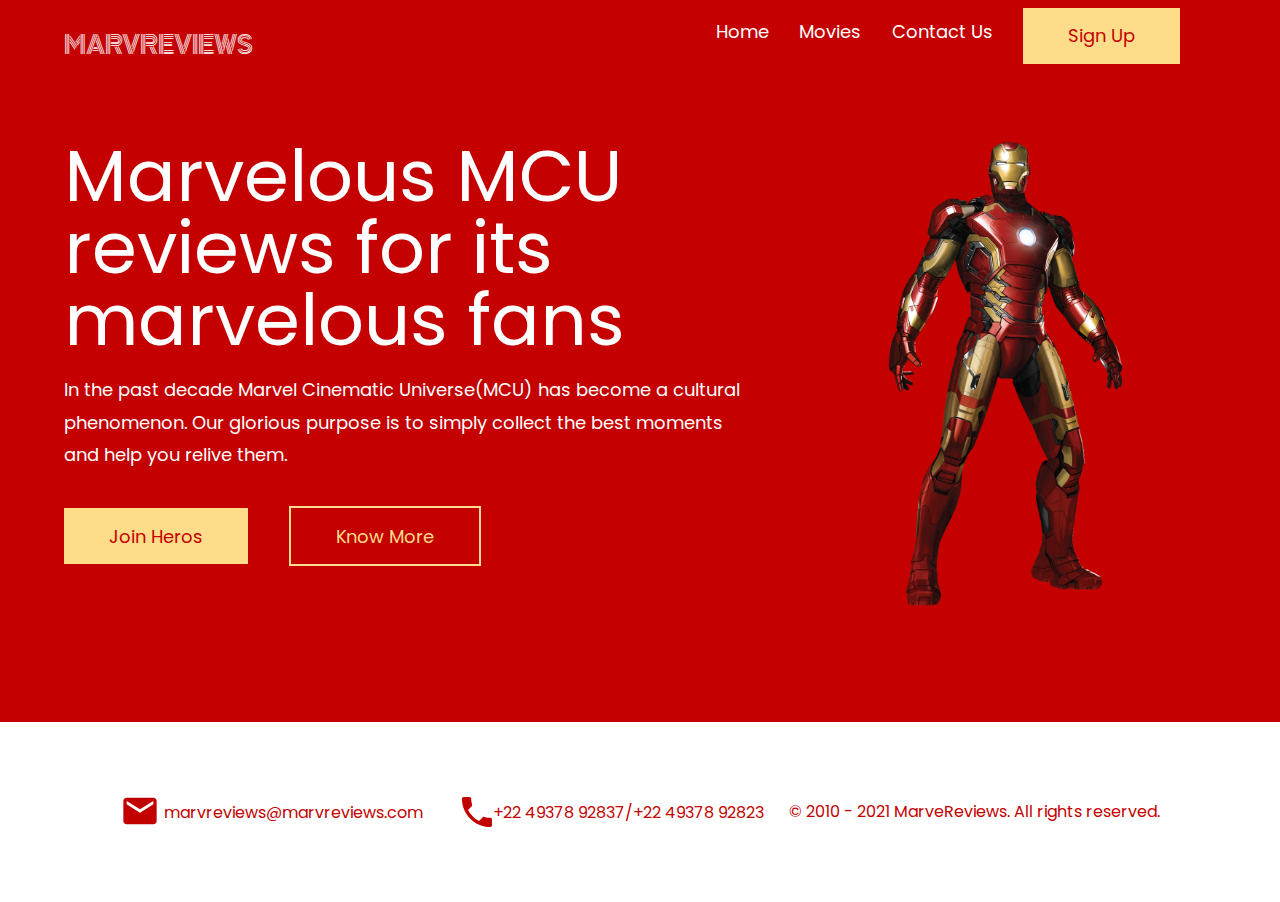
<file: index.html>
<!DOCTYPE html>
<html lang="en">
  <head>
    <meta charset="UTF-8" />
    <meta http-equiv="X-UA-Compatible" content="IE=edge" />
    <meta name="viewport" content="width=device-width, initial-scale=1.0" />
    <title>MarvReviews</title>
    <link rel="shortcut icon" href="favicon.ico" type="image/x-icon" />
    <link rel="stylesheet" href="./styles/styles.css" />
    <link rel="stylesheet" href="./styles/tags.css" />
  </head>
  <body style="background-color: hsl(0, 100, 38)">
    <header class="container">
      <div class="logo">MARVREVIEWS</div>
      <nav class="nav">
        <ul class="nav-list">
          <li><a href="./index.html" class="nav-list--item"> Home </a></li>
          <li><a href="./movies.html" class="nav-list--item"> Movies </a></li>
          <li>
            <a href="./contact.html" class="nav-list--item"> Contact Us </a>
          </li>
          <li class="li-btn">
            <a href="./sign-up.html" class="btn"> Sign Up </a>
          </li>
        </ul>
      </nav>
    </header>
    <main class="container">
      <section class="hero-about">
        <h1>Marvelous MCU reviews for its marvelous fans</h1>
        <h2 id="hero-h2">
          In the past decade Marvel Cinematic Universe(MCU) has become a
          cultural phenomenon. Our glorious purpose is to simply collect the
          best moments and help you relive them.
        </h2>

        <div class="btn-group">
          <a class="btn" href="./sign-up.html">Join Heros</a>
          <a class="btn btn-rev" href="./movies.html">Know More</a>
        </div>
      </section>
      <section class="hero-image">
        <img src="./assets/IronMan.webp" alt="Iron Man" />
      </section>
    </main>
    <footer>
      <div class="mail footer-item">
        <img src="./assets/svgs/mail.svg" alt="mail icon" id="mail-icon" />
        <label for="mail-icon" id="mail-label"
          >marvreviews@marvreviews.com</label
        >
      </div>
      <div class="call footer-item">
        <img src="./assets/svgs/call.svg" alt="call icon" id="call-icon" />
        <label for="call-icon" id="call-label"
          >+22 49378 92837/+22 49378 92823</label
        >
      </div>
      <div class="copyrights footer-item">
        © 2010 - 2021 MarveReviews. All rights reserved.
      </div>
    </footer>
  </body>
</html>
</file>
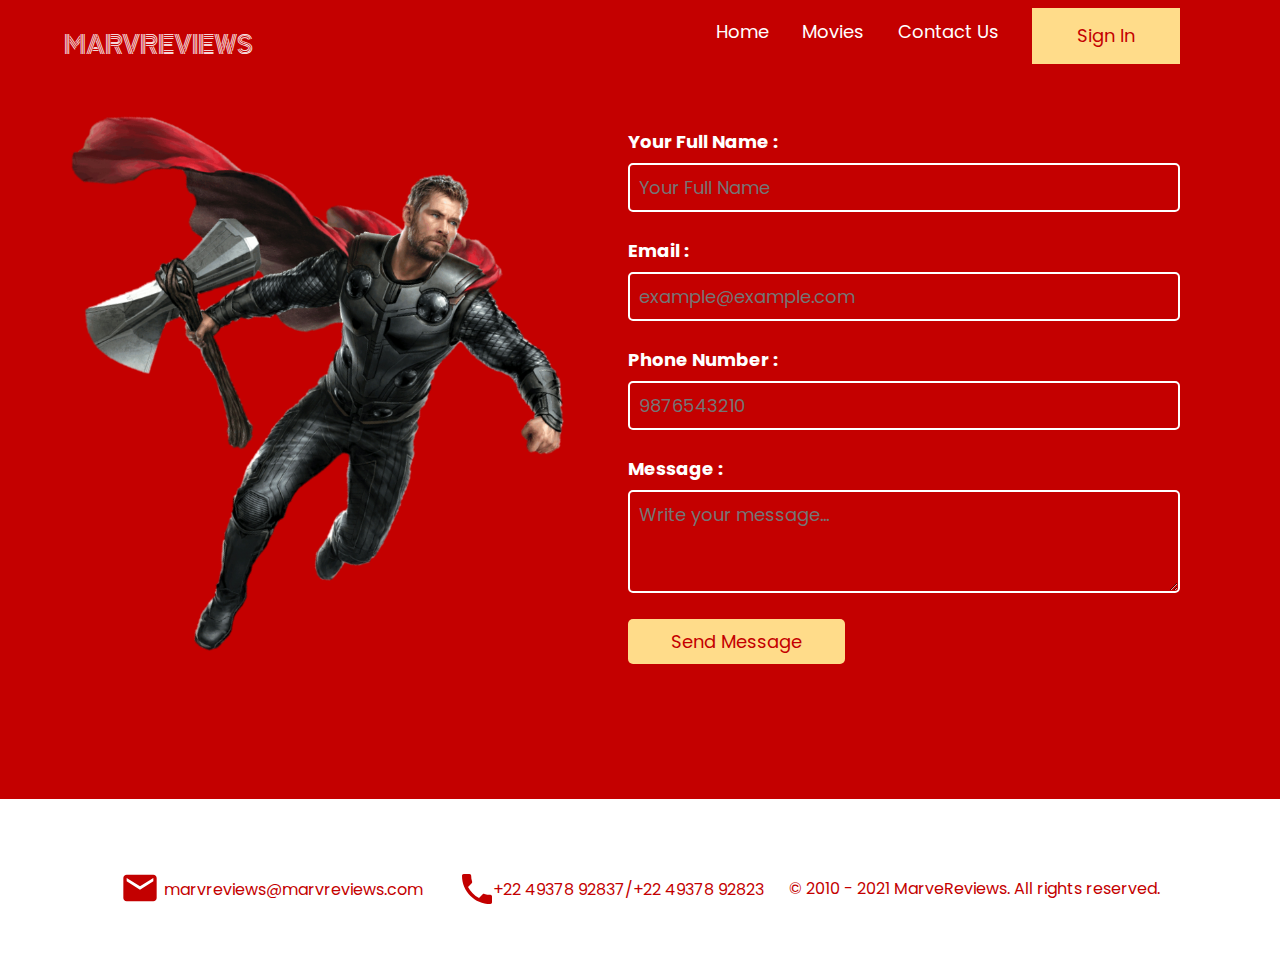
<file: contact.html>
<!DOCTYPE html>
<html lang="en">
  <head>
    <meta charset="UTF-8" />
    <meta http-equiv="X-UA-Compatible" content="IE=edge" />
    <meta name="viewport" content="width=device-width, initial-scale=1.0" />
    <title>MarvReviews</title>
    <link rel="shortcut icon" href="favicon.ico" type="image/x-icon" />
    <link rel="stylesheet" href="./styles/styles.css" />
    <link rel="stylesheet" href="./styles/tags.css" />
    <link rel="stylesheet" href="./styles/form.css" />
  </head>
  <body style="background-color: hsl(0, 100, 38)">
    <header class="container">
      <div class="logo">MARVREVIEWS</div>
      <nav class="nav">
        <ul class="nav-list">
          <li><a href="./index.html" class="nav-list--item"> Home </a></li>
          <li><a href="./movies.html" class="nav-list--item"> Movies </a></li>
          <li>
            <a href="./contact.html" class="nav-list--item"> Contact Us </a>
          </li>
          <li class="li-btn">
            <a href="./sign-in.html" class="btn"> Sign In </a>
          </li>
        </ul>
      </nav>
    </header>
    <main class="container">
      <section class="">
        <img src="./assets/thor.png" class="thor" alt="Iron Man" />
      </section>
      <section class="form-container">
        <form action="./index.html" method="GET">
          <div class="form-group">
            <label for="name">Your Full Name :</label>
            <input
              type="text"
              id="name"
              name="name"
              placeholder="Your Full Name"
              required
              autocomplete="off"
            />
          </div>
          <div class="form-group">
            <label for="email">Email :</label>
            <input
              type="email"
              id="email"
              name="email"
              placeholder="example@example.com"
              required
              autocomplete="off"
            />
          </div>
          <div class="form-group">
            <label for="phone-number">Phone Number :</label>
            <input
              type="number"
              id="phone-number"
              name="phone-number"
              placeholder="9876543210"
              required
              autocomplete="off"
            />
          </div>
          <div class="form-group">
            <label for="message">Message :</label>
            <textarea
              type="password"
              id="message"
              name="message"
              placeholder="Write your message..."
              required
              rows="3"
            ></textarea>
          </div>
          <button class="btn btn-round">Send Message</button>
        </form>
      </section>
    </main>
    <footer>
      <div class="mail footer-item">
        <img
          src="./assets/svgs/mail.svg"
          alt="mail icon"
          class="icon"
          id="mail-icon"
        />
        <label for="mail-icon" id="mail-label"
          >marvreviews@marvreviews.com</label
        >
      </div>
      <div class="call footer-item">
        <img
          src="./assets/svgs/call.svg"
          alt="call icon"
          class="icon"
          id="call-icon"
        />
        <label for="call-icon" id="call-label"
          >+22 49378 92837/+22 49378 92823</label
        >
      </div>
      <div class="copyrights footer-item">
        © 2010 - 2021 MarveReviews. All rights reserved.
      </div>
    </footer>
  </body>
</html>
</file>
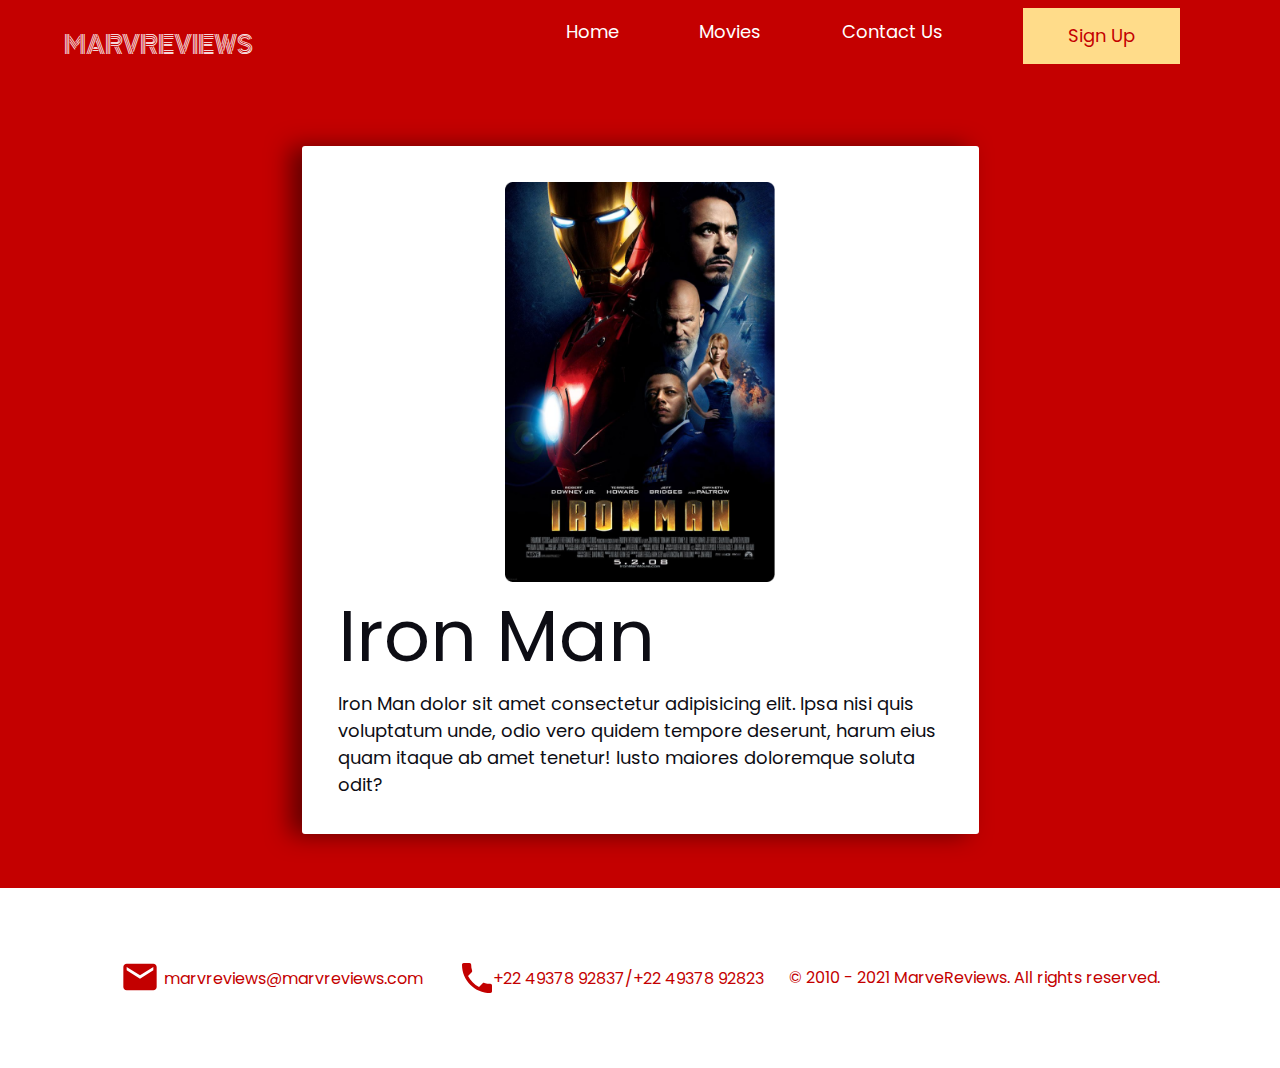
<file: details.html>
<!DOCTYPE html>
<html lang="en">
  <head>
    <meta charset="UTF-8" />
    <meta http-equiv="X-UA-Compatible" content="IE=edge" />
    <meta name="viewport" content="width=device-width, initial-scale=1.0" />
    <title>MarvReviews</title>
    <link rel="shortcut icon" href="favicon.ico" type="image/x-icon" />
    <link rel="stylesheet" href="./styles/styles.css" />
    <link rel="stylesheet" href="./styles/tags.css" />
    <link rel="stylesheet" href="./styles/details.css" />
    <script defer src="./scripts/add-movies.js"></script>
  </head>
  <body style="background-color: hsl(0, 100, 38)">
    <header class="container">
      <div class="logo">MARVREVIEWS</div>
      <nav class="nav">
        <ul class="nav-list">
          <li><a href="./index.html" class="nav-list--item"> Home </a></li>
          <li><a href="./movies.html" class="nav-list--item"> Movies </a></li>
          <li>
            <a href="./contact.html" class="nav-list--item"> Contact Us </a>
          </li>
          <li class="li-btn">
            <a href="./sign-up.html" class="btn"> Sign Up </a>
          </li>
        </ul>
      </nav>
    </header>

    <main class="container">
      <div class="review-container">
        <div class="review-container--image-container">
          <img
            class="review-container--image"
            src="./assets/phase-1/iron-man.png"
            alt="Iron Man"
          />
        </div>
        <section class="about">
          <h1>Iron Man</h1>
          <p>
            Iron Man dolor sit amet consectetur adipisicing elit. Ipsa nisi quis
            voluptatum unde, odio vero quidem tempore deserunt, harum eius quam
            itaque ab amet tenetur! Iusto maiores doloremque soluta odit?
          </p>
        </section>
      </div>
    </main>

    <footer>
      <div class="mail footer-item">
        <img src="./assets/svgs/mail.svg" alt="mail icon" id="mail-icon" />
        <label for="mail-icon" id="mail-label"
          >marvreviews@marvreviews.com</label
        >
      </div>
      <div class="call footer-item">
        <img src="./assets/svgs/call.svg" alt="call icon" id="call-icon" />
        <label for="call-icon" id="call-label"
          >+22 49378 92837/+22 49378 92823</label
        >
      </div>
      <div class="copyrights footer-item">
        © 2010 - 2021 MarveReviews. All rights reserved.
      </div>
    </footer>
  </body>
</html>
</file>
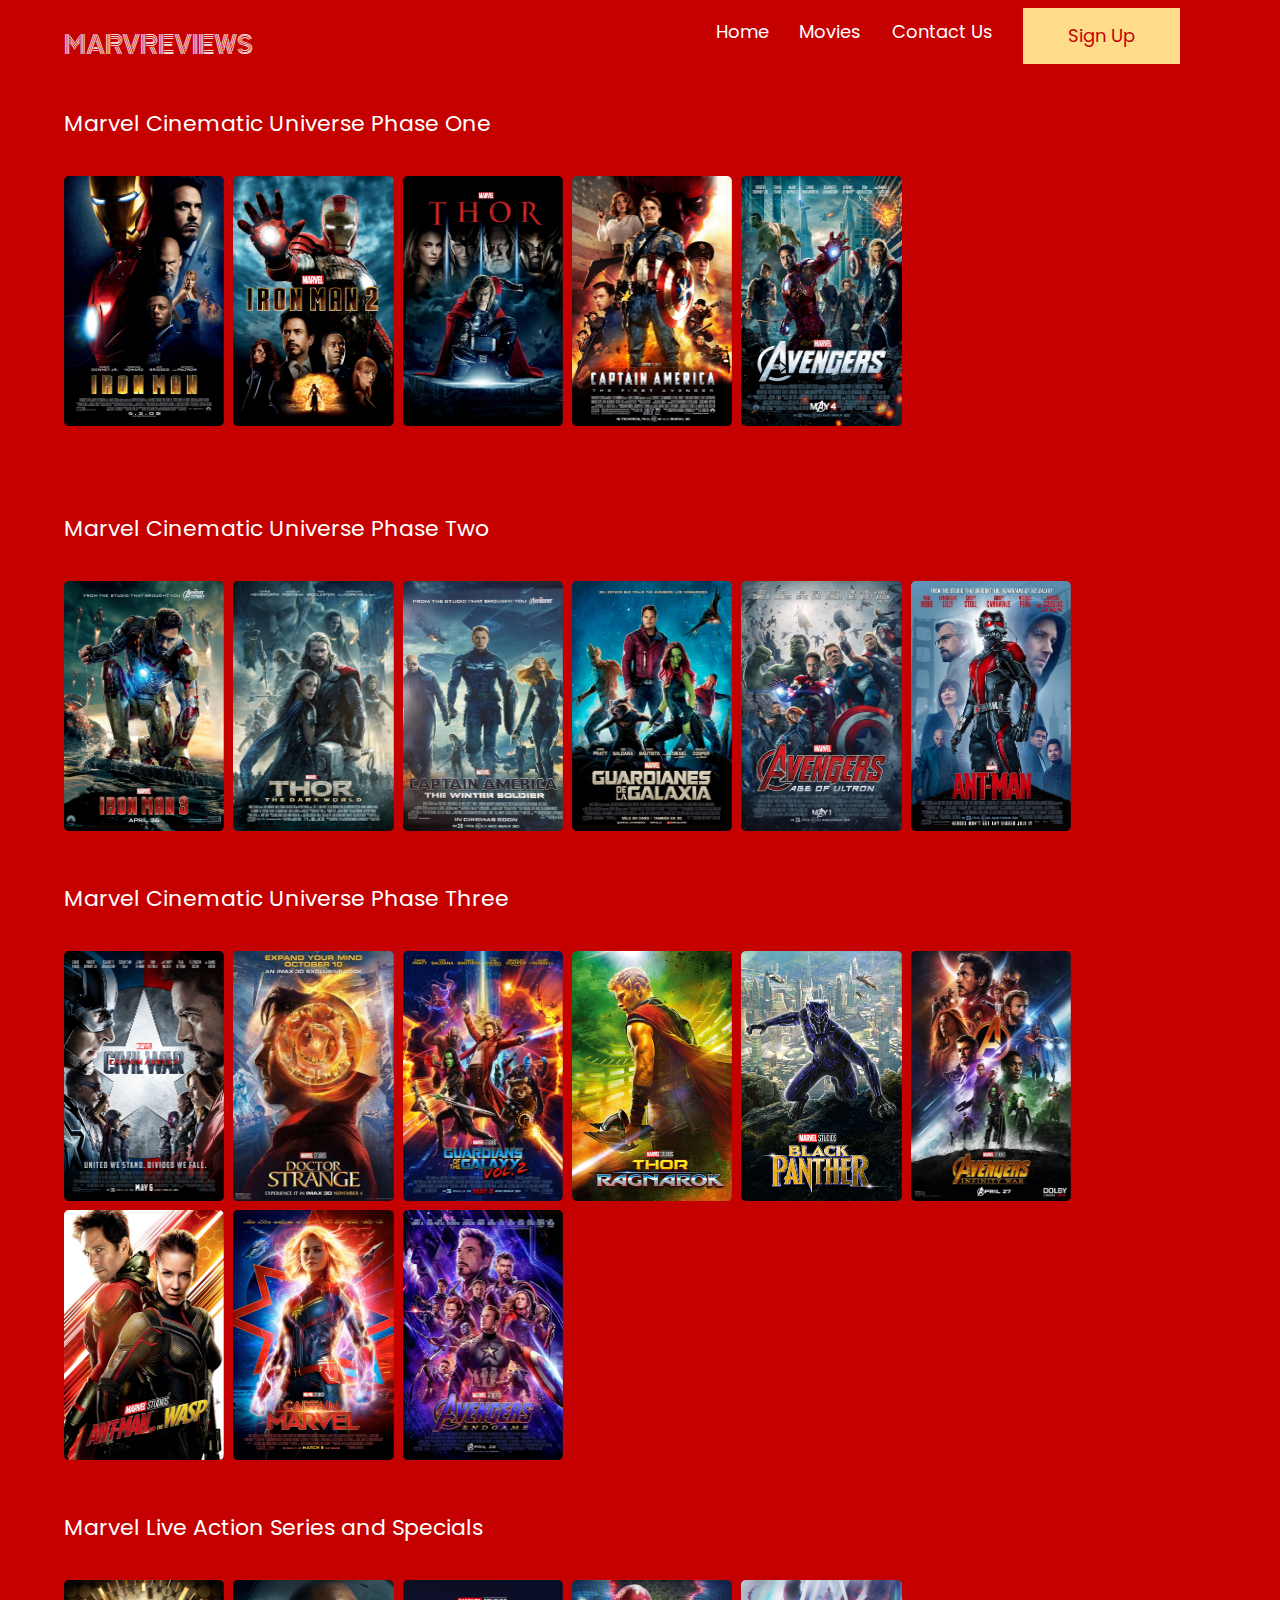
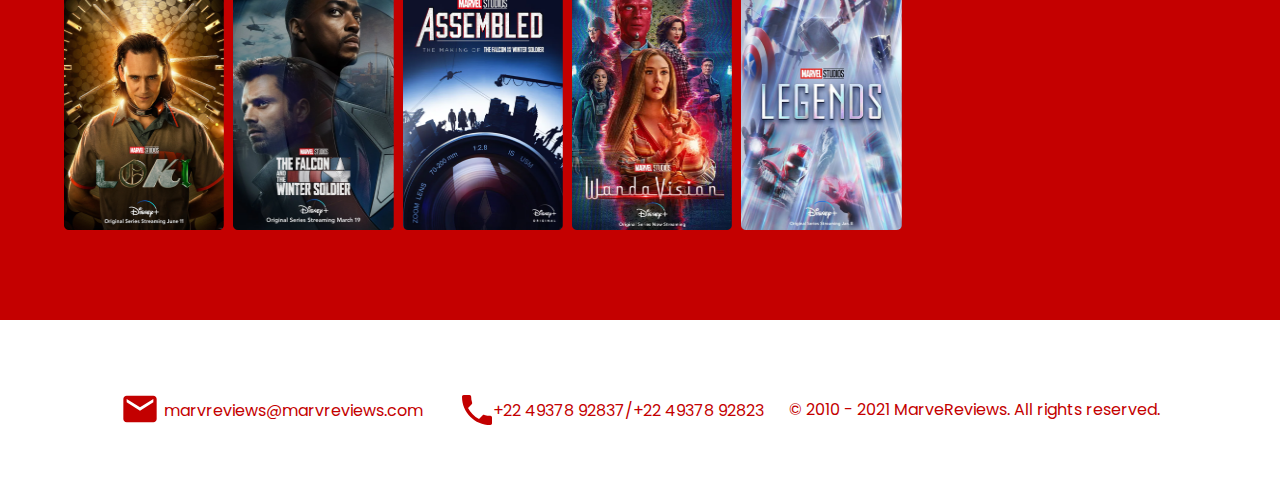
<file: movies.html>
<!DOCTYPE html>
<html lang="en">
  <head>
    <meta charset="UTF-8" />
    <meta http-equiv="X-UA-Compatible" content="IE=edge" />
    <meta name="viewport" content="width=device-width, initial-scale=1.0" />
    <title>MarvReviews</title>
    <link rel="shortcut icon" href="favicon.ico" type="image/x-icon" />
    <link rel="stylesheet" href="./styles/styles.css" />
    <link rel="stylesheet" href="./styles/tags.css" />
    <link rel="stylesheet" href="./styles/carousel.css">
    <script defer src="./scripts/add-movies.js"></script>
  </head>
  <body style="background-color: hsl(0, 100, 38)">
    <header class="container">
      <div class="logo">MARVREVIEWS</div>
      <nav class="nav">
        <ul class="nav-list">
          <li><a href="./index.html" class="nav-list--item"> Home </a></li>
          <li><a href="./movies.html" class="nav-list--item"> Movies </a></li>
          <li>
            <a href="./contact.html" class="nav-list--item"> Contact Us </a>
          </li>
          <li class="li-btn">
            <a href="./sign-up.html" class="btn"> Sign Up </a>
          </li>
        </ul>
      </nav>
    </header>
    <main class="container movies-container">
      <section class="phase-one phase">
        <h1>Marvel Cinematic Universe Phase One</h1>
        <div class="posters" id="phase-one-posters">
          <!-- Images will be added dynamically using javascript
          with classname carousel -->
        </div>
      </section>

      <section class="phase-two phase">
        <h1>Marvel Cinematic Universe Phase Two</h1>
        <div class="posters" id="phase-two-posters">
          <!-- Images will be added dynamically using javascript -->
          <!-- Hover over the images to see transform effect -->
        </div>
      </section>

      <section class="phase-three phase">
        <h1>Marvel Cinematic Universe Phase Three</h1>
        <div class="posters" id="phase-three-posters">
          <!-- Images will be added dynamically using javascript -->
        </div>
      </section>

      <section class="live-action phase">
        <h1>Marvel Live Action Series and Specials</h1>
        <div class="posters" id="live-action-posters">
          <!-- Images will be added dynamically using javascript -->
        </div>
      </section>
    </main>
    <footer>
      <div class="mail footer-item">
        <img src="./assets/svgs/mail.svg" alt="mail icon" id="mail-icon" />
        <label for="mail-icon" id="mail-label"
          >marvreviews@marvreviews.com</label
        >
      </div>
      <div class="call footer-item">
        <img src="./assets/svgs/call.svg" alt="call icon" id="call-icon" />
        <label for="call-icon" id="call-label"
          >+22 49378 92837/+22 49378 92823</label
        >
      </div>
      <div class="copyrights footer-item">
        © 2010 - 2021 MarveReviews. All rights reserved.
      </div>
    </footer>
  </body>
</html>
</file>
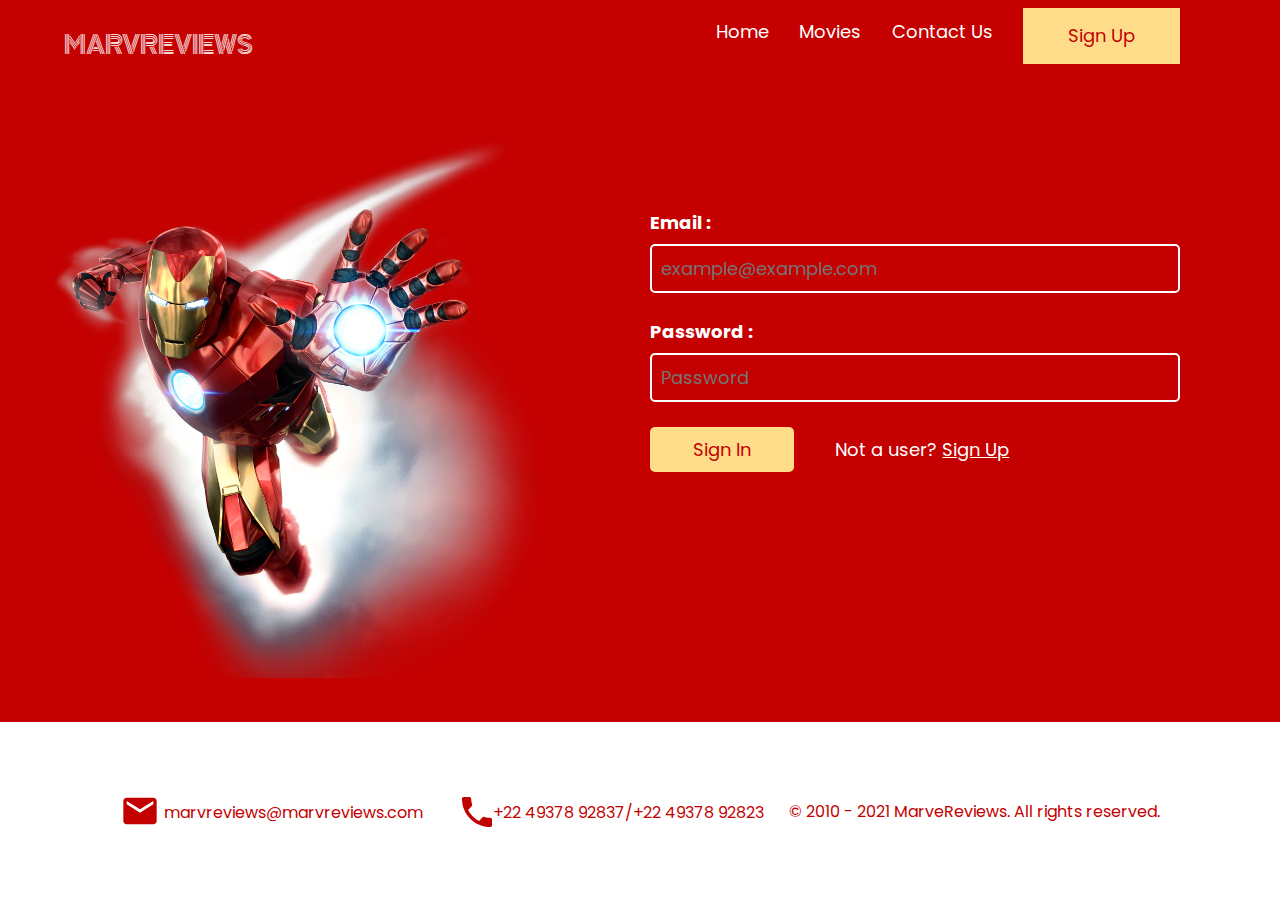
<file: sign-in.html>
<!DOCTYPE html>
<html lang="en">
  <head>
    <meta charset="UTF-8" />
    <meta http-equiv="X-UA-Compatible" content="IE=edge" />
    <meta name="viewport" content="width=device-width, initial-scale=1.0" />
    <title>MarvReviews</title>
    <link rel="shortcut icon" href="favicon.ico" type="image/x-icon" />
    <link rel="stylesheet" href="./styles/styles.css" />
    <link rel="stylesheet" href="./styles/tags.css" />
    <link rel="stylesheet" href="./styles/form.css" />
  </head>
  <body style="background-color: hsl(0, 100, 38)">
    <header class="container">
      <div class="logo">MARVREVIEWS</div>
      <nav class="nav">
        <ul class="nav-list">
          <li><a href="./index.html" class="nav-list--item"> Home </a></li>
          <li><a href="./movies.html" class="nav-list--item"> Movies </a></li>
          <li>
            <a href="./contact.html" class="nav-list--item"> Contact Us </a>
          </li>
          <li class="li-btn">
            <a href="./sign-up.html" class="btn"> Sign Up </a>
          </li>
        </ul>
      </nav>
    </header>
    <main class="container">
      <section class="hero-image-sign">
        <img src="./assets/IM.webp" alt="Iron Man" />
      </section>
      <section class="form-container">
        <form action="./index.html" class="form-sign-in" method="GET">
          <div class="form-group">
            <label for="email">Email :</label>
            <input
              type="email"
              id="email"
              name="email"
              placeholder="example@example.com"
              required
              autocomplete="off"
            />
          </div>
          <div class="form-group">
            <label for="password">Password :</label>
            <input
              type="password"
              id="password"
              name="password"
              placeholder="Password"
              required
              autocomplete="off"
            />
          </div>
          <button class="btn btn-round">Sign In</button>
          Not a user?
          <a href="./sign-up.html" style="color: white"> Sign Up </a>
        </form>
      </section>
    </main>
    <footer>
      <div class="mail footer-item">
        <img src="./assets/svgs/mail.svg" alt="mail icon" id="mail-icon" />
        <label for="mail-icon" id="mail-label"
          >marvreviews@marvreviews.com</label
        >
      </div>
      <div class="call footer-item">
        <img src="./assets/svgs/call.svg" alt="call icon" id="call-icon" />
        <label for="call-icon" id="call-label"
          >+22 49378 92837/+22 49378 92823</label
        >
      </div>
      <div class="copyrights footer-item">
        © 2010 - 2021 MarveReviews. All rights reserved.
      </div>
    </footer>
  </body>
</html>
</file>
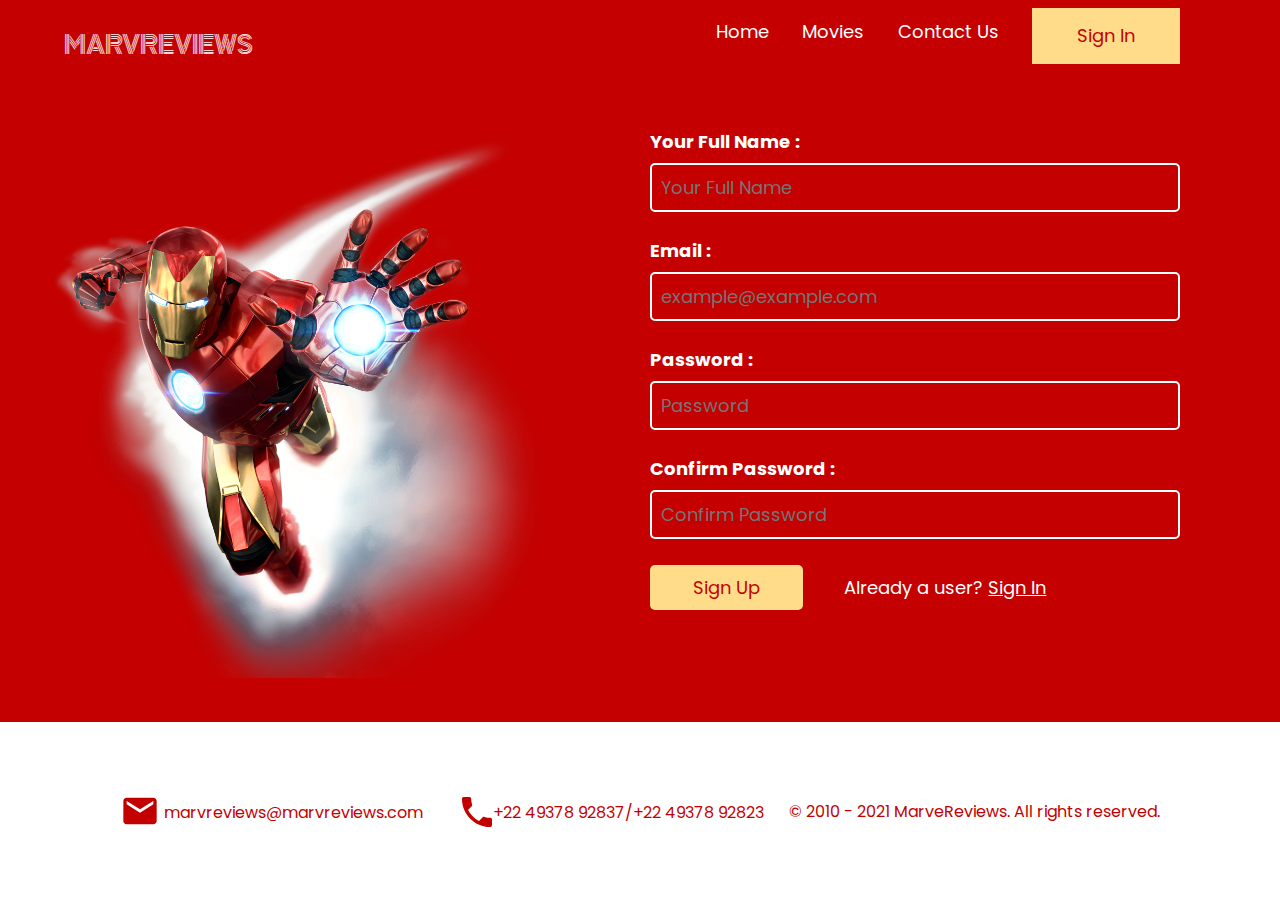
<file: sign-up.html>
<!DOCTYPE html>
<html lang="en">
  <head>
    <meta charset="UTF-8" />
    <meta http-equiv="X-UA-Compatible" content="IE=edge" />
    <meta name="viewport" content="width=device-width, initial-scale=1.0" />
    <title>MarvReviews</title>
    <link rel="shortcut icon" href="favicon.ico" type="image/x-icon" />
    <link rel="stylesheet" href="./styles/styles.css" />
    <link rel="stylesheet" href="./styles/tags.css" />
    <link rel="stylesheet" href="./styles/form.css" />
  </head>
  <body style="background-color: hsl(0, 100, 38)">
    <header class="container">
      <div class="logo">MARVREVIEWS</div>
      <nav class="nav">
        <ul class="nav-list">
          <li><a href="./index.html" class="nav-list--item"> Home </a></li>
          <li><a href="./movies.html" class="nav-list--item"> Movies </a></li>
          <li>
            <a href="./contact.html" class="nav-list--item"> Contact Us </a>
          </li>
          <li class="li-btn">
            <a href="./sign-in.html" class="btn"> Sign In </a>
          </li>
        </ul>
      </nav>
    </header>
    <main class="container">
      <section class="hero-image-sign">
        <img src="./assets/IM.webp" alt="Iron Man" />
      </section>
      <section class="form-container">
        <form
          action="./index.html"
          onsubmit="return validatePasswords();"
          method="GET"
          id="form"
        >
          <div class="form-group">
            <label for="name">Your Full Name :</label>
            <input
              type="text"
              id="name"
              name="name"
              placeholder="Your Full Name"
              required
              autocomplete="off"
            />
          </div>
          <div class="form-group">
            <label for="email">Email :</label>
            <input
              type="email"
              id="email"
              name="email"
              placeholder="example@example.com"
              required
              autocomplete="off"
            />
          </div>
          <div class="form-group">
            <label for="password">Password :</label>
            <input
              type="password"
              id="password"
              name="password"
              placeholder="Password"
              required
              autocomplete="off"
            />
          </div>
          <div class="form-group">
            <label for="confirm-password">Confirm Password :</label>
            <input
              type="password"
              onblur="validatePasswords()"
              id="confirm-password"
              name="confirm-password"
              placeholder="Confirm Password"
              required
              autocomplete="off"
            />
          </div>
          <button class="btn btn-round" type="submit">Sign Up</button>
          Already a user?
          <a href="./sign-in.html" style="color: white"> Sign In </a>
        </form>
      </section>
    </main>
    <footer>
      <div class="mail footer-item">
        <img
          src="./assets/svgs/mail.svg"
          alt="mail icon"
          class="icon"
          id="mail-icon"
        />
        <label for="mail-icon" id="mail-label"
          >marvreviews@marvreviews.com</label
        >
      </div>
      <div class="call footer-item">
        <img
          src="./assets/svgs/call.svg"
          alt="call icon"
          class="icon"
          id="call-icon"
        />
        <label for="call-icon" id="call-label"
          >+22 49378 92837/+22 49378 92823</label
        >
      </div>
      <div class="copyrights footer-item">
        © 2010 - 2021 MarveReviews. All rights reserved.
      </div>
    </footer>

    <script src="./scripts/validation.js"></script>
  </body>
</html>
</file>
<file: styles/styles.css>
@import url('https://fonts.googleapis.com/css2?family=Poppins:wght@400;700&display=swap');
@import url('https://fonts.googleapis.com/css2?family=Zen+Tokyo+Zoo&display=swap');

/* 
  INDEX
  This file contains all the classes styling and root level variables
  - Table of contents
  
    #1 Variables

    #2 container

    #3 Logo

    #4 Navigation styles

    #5 Hero section
      #5.1 Hero section - Info
        #5.1.1 Hero section - Info - button

      #5.2 Hero section - Images

    #6 Footer styles
*/

/* #1 variables */
:root {
  --primary-bg: #c40000;
  --secondary-text: white;
  --gold: #ffdc8a;
  --primary-font: 18px;
  --secondary-font: 22px;
  --heading-font: 72px;
}

/* #2 container */
.container {
  max-width: 68.75rem;
  width: 90%;
  margin-inline: auto;
}

/* #3 Logo */
.logo {
  font-size: 24px;
  font-family: 'Zen Tokyo Zoo', cursive;
}

/* #4 Navigation styles */
.nav-list {
  list-style: none;
  display: flex;
  justify-content: space-between;
  width: 500px;
}

.nav-list--item {
  color: var(--secondary-text);
  font-family: inherit;
  text-decoration: none;
  font-size: var(--primary-font);
}

.nav-list--item:hover,
.nav-list--item:focus {
  color: var(--gold);
}

.li-btn a {
  text-decoration: none;
  display: inline-block;
  transform: translateY(-10px);
}

.li-btn a:focus {
  color: var(--gold);
  background-color: var(--primary-bg);
  border: 2px solid var(--gold);
}

.li-btn:hover,
.li-btn:focus {
  transition: all .2s;
}

/* #5 Hero section */
/* #5.1 Hero section - Info */
.hero-about h1 {
  font-weight: normal;
  font-size: var(--heading-font);
  line-height: 1;
  width: 70%;
}

.hero-about h2 {
  font-weight: normal;
  font-size: var(--primary-font);
  line-height: 1.8;
  width: 80%;
  transform: translateY(-30px);
}

/* #5.1.1 Hero section - Info - button */
.btn-group {
  transform: translateY(-10px);
}

.btn {
  font-size: var(--primary-font);
  border: none;
  font-family: inherit;
  margin-right: 2rem;
  padding: .8rem 2.5rem;
  background-color: var(--gold);
  color: var(--primary-bg);
  text-decoration: none;
  display: inline-block;
}

.btn:hover,
.btn:focus {
  outline: 2px solid white;
  opacity: .8;
  transition: all .2s;
}

.btn-rev {
  background-color: var(--primary-bg);
  color: var(--gold);
  border: 2px solid var(--gold);
} 

.btn-round {
  border-radius: 5px;
  padding: .5rem 2.4rem;
}

/* #5.2 Hero section - Images */
.hero-image img {
  width: 300px;
  transform: translateX(-60px);
  margin-top: 2rem;
}

.thor {
  height: 700px;
  width: auto;
  transform: translateY(-4rem);
}

.hero-image-sign img {
  width: 550px;
  transform: translateX(-60px);
  margin-top: 2rem;
}

/* #6 Footer styles */

.footer-item {
  font-size: 16px;
}

.footer-item label {
  display: inline-block;
  transform: translateY(-10px);
  font-size: inherit;
}

#mail-icon {
  display: inline-block;
  transform: translateY(3px);
}

#call-icon {
  display: inline-block;
  transform: translateX(6px);
  transform: translate(8px, 4px);
}
</file>
<file: styles/tags.css>
body {
  background-color: var(--primary-bg);
  color: var(--secondary-text);
  font-family: 'Poppins', sans-serif;
  margin: 0;
}

* {
  font-family: inherit;
  font-size: var(--primary-font);
}

main {
  display: flex;
  min-height: 70vh;
}

header {
  display: flex;
  justify-content: space-between;
  align-items: center;
}

footer {
  background-color: var(--secondary-text);
  height: 180px;
  display: flex;
  justify-content: center;
  align-items: center;
  flex-wrap: wrap;
  color: var(--primary-bg);
  gap: 1.4rem;
  padding: 1rem auto;
}
</file>
<file: styles/form.css>
.form-container {
  padding: 2rem;
  width: 100%;
}

.form-sign-in {
  margin-top: 4.5rem;
}

.form-group {
  display: flex;
  flex-direction: column;
  margin-bottom: 1.4rem;
}

.form-group label {
  font-weight: 700;
  margin-bottom: 8px;
}

.form-group input,
.form-group textarea {
  background-color: var(--primary-bg);
  padding: .5rem;
  color: var(--secondary-text);
  border: 2px solid var(--secondary-text);
  border-radius: 5px;
}

.form-group input:focus,
.form-group textarea:focus {
  border: 2px solid var(--gold);
  outline: 2px solid var(--gold);
  transform: scale(1.02);
  transition: all .4s;
}

/* Chrome, Safari, Edge, Opera */
input::-webkit-outer-spin-button,
input::-webkit-inner-spin-button {
  -webkit-appearance: none;
  margin: 0;
}

/* Firefox */
input[type=number] {
  -moz-appearance: textfield;
}
</file>
<file: styles/details.css>
.review-container {
  width: 55ch;
  margin: 3rem auto;
  color: #0d0d14;
  background-color: var(--secondary-text);
  border-radius: 3px;
  padding: 2rem;
  /* box-shadow: -.6rem -.6rem black; */
  box-shadow: -12px 1px 23px 0px rgba(0, 0, 0, 0.5);
  -webkit-box-shadow: -12px 1px 23px 0px rgba(0, 0, 0, 0.5);
  -moz-box-shadow: -12px 1px 23px 0px rgba(0, 0, 0, 0.5);
}

.review-container--image-container {
  /* width: 100%; */
  display: flex;
  justify-content: center;
}

.review-container--image {
  height: 400px;
  display: inline-block;
  /* width: 100%; */
}

.about h1 {
  font-weight: normal;
  font-size: 4rem;
  margin: 0;
  padding: 0;
}

.about p {
  margin: 0;
  padding: 0;
}

.nav-list {
  width: 650px;
}
</file>
<file: styles/carousel.css>
.movies-container {
  flex-direction: column;
}

.phase {
  margin-top: 2rem;
}

.phase-one {
  transform: translateY(-2rem);
}

.live-action {
  margin-bottom: 5rem;
}

.phase h1 {
  font-weight: normal;
  font-family: inherit;
  margin-bottom: 2rem;
  font-size: var(--secondary-font);
}

.carousel {
  height: 250px;
  width: 160.32px;
  cursor: pointer;
  flex: 0 0 auto;
}

.carousel:hover,
.carousel:focus {
  transform: scale(1.3);
  transition: all 0.5s;
}

.posters {
  display: flex;
  flex-wrap: wrap;
  width: 100%;
  gap: 0.5rem;
  position: relative;
}

.image-parent {
  display: flex;
  flex-direction: column;
  justify-content: center;
}

.image-parent a {
  margin: .5rem auto;
}
</file>
